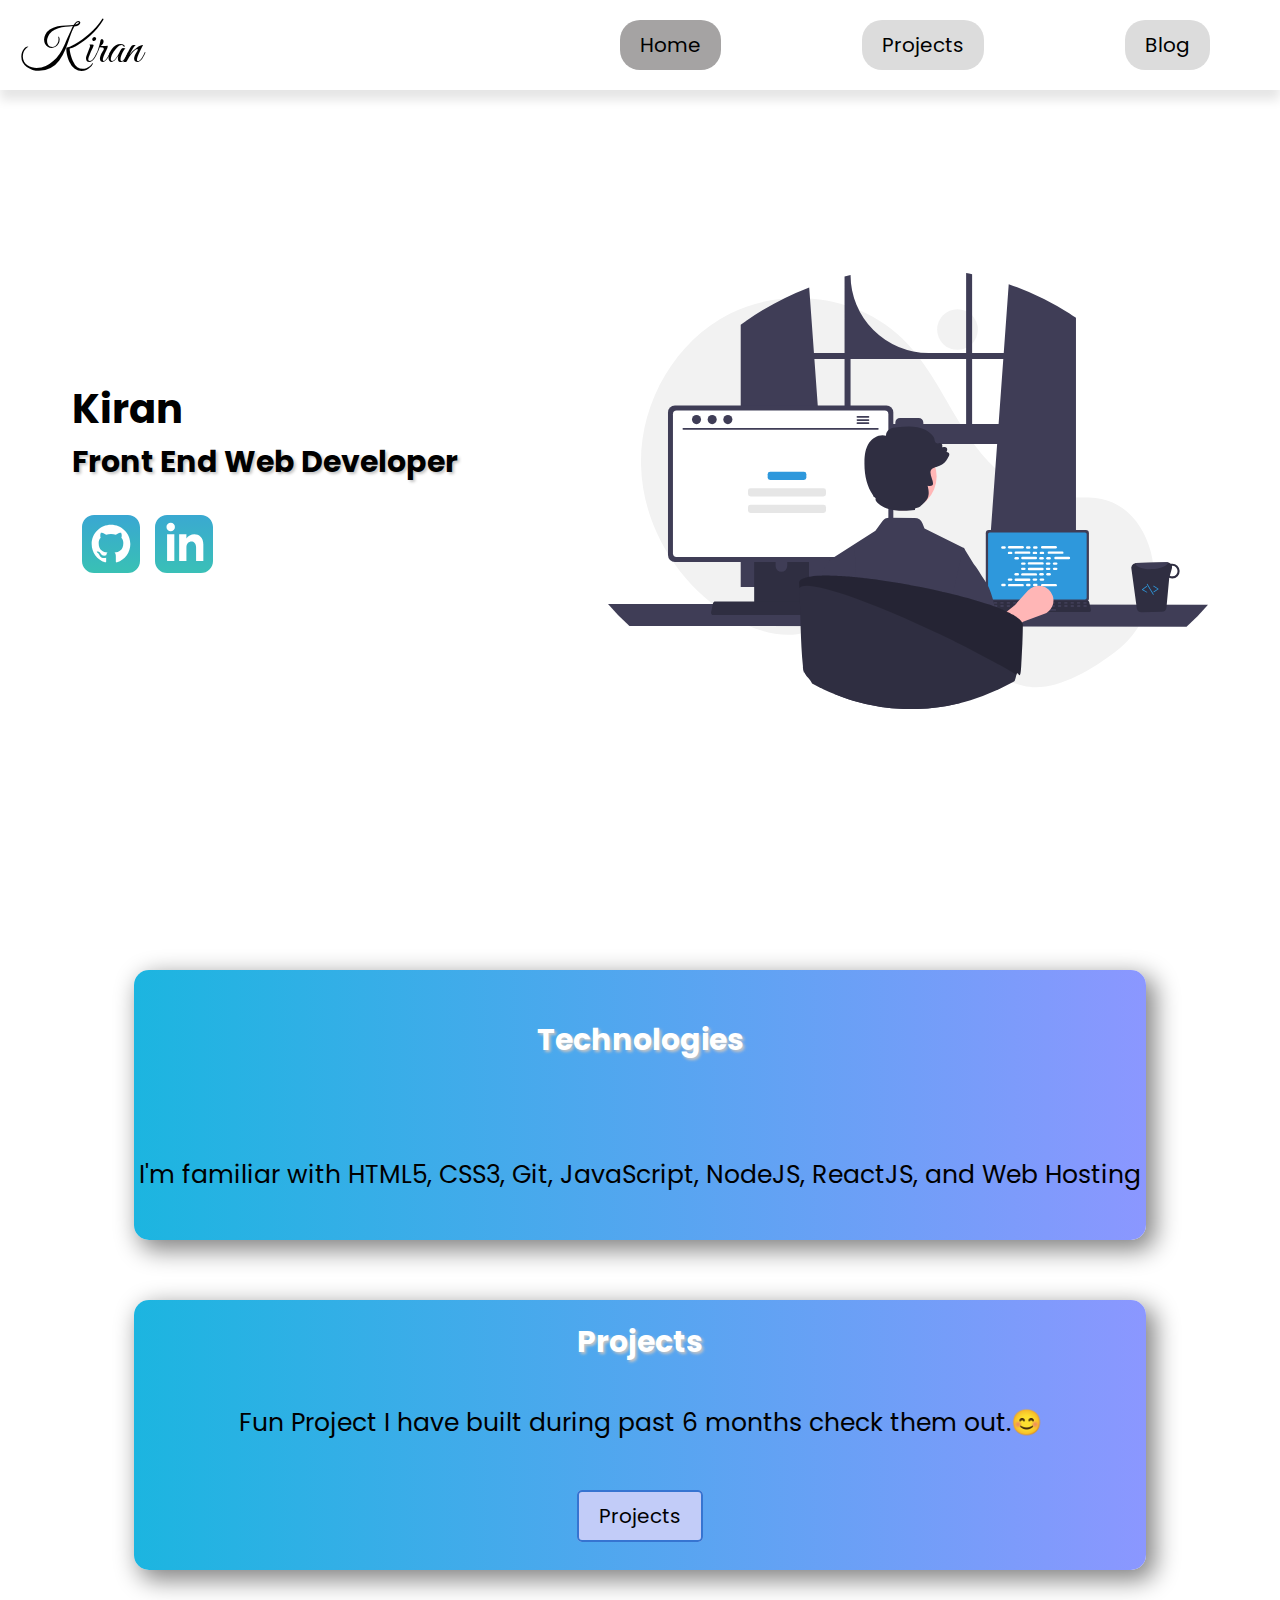
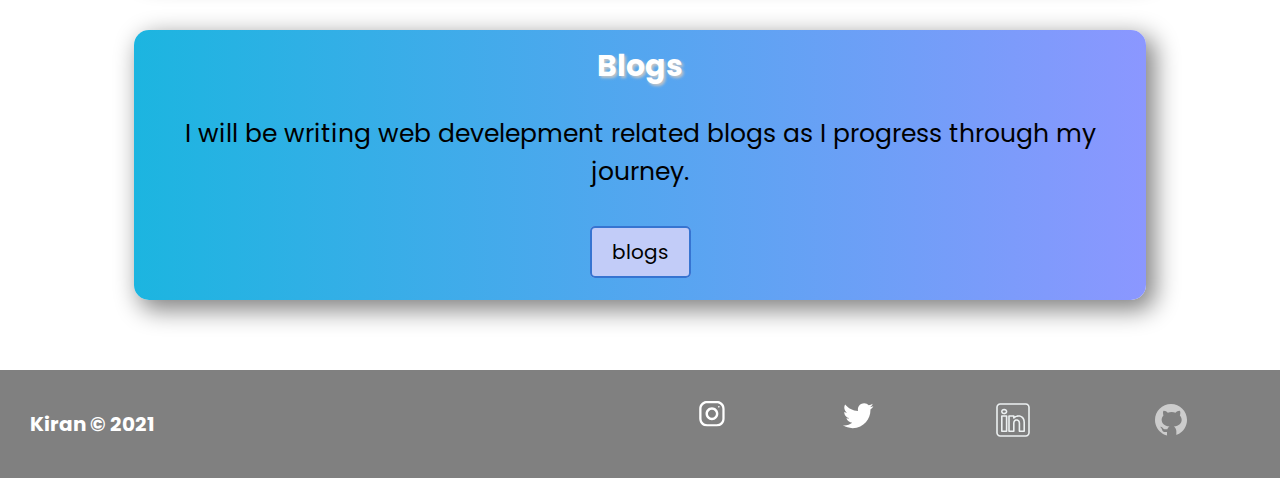
<file: index.html>
<!DOCTYPE html>
<html lang="en">
  <head>
    <meta charset="UTF-8" />
    <meta http-equiv="X-UA-Compatible" content="IE=edge" />
    <meta name="viewport" content="width=device-width, initial-scale=1.0" />
    <link rel="stylesheet" href="style.css" />
    <title>Web Developer</title>
  </head>
  <body>
    <header>
      <div class="logo">Kiran</div>
      <div class="links">
        <ul>
          <li id="active">Home</li>
          <li><a href="/projects.html">Projects</a></li>
          <li><a href="/blog.html">Blog</a></li>
        </ul>
      </div>
    </header>
    <div class="hero">
      <div class="intro-text">
        <h1>Kiran</h1>
        <h2>Front End Web Developer</h2>
        <div class="intro-social">
          <a href="https://github.com/kiranbabu7"
            ><img src="/img/github.svg" alt="github-social-link"
          /></a>
          <a href="https://www.linkedin.com/in/kiran-babu-51247a142/"
            ><img src="/img/linked-in.svg" alt="linkedin-social-link"
          /></a>
        </div>
      </div>
      <div class="hero-img">
        <img src="/img/hero-img.svg" alt="programmer in a chair" />
      </div>
    </div>
    <div class="main">
      <div class="tech">
        <h2>Technologies</h2>
        <p>
          I'm familiar with HTML5, CSS3, Git, JavaScript, NodeJS, ReactJS, and
          Web Hosting
        </p>
      </div>
      <div class="projects">
        <h2>Projects</h2>
        <p>Fun Project I have built during past 6 months check them out.😊</p>
        <span><a href="/projects.html">Projects</a></span>
      </div>
      <div class="blogs">
        <h2>Blogs</h2>
        <p>
          I will be writing web develepment related blogs as I progress through
          my journey.
        </p>
        <span><a href="/blog.html">blogs</a></span>
      </div>
    </div>
    <footer>
      <h4>Kiran © 2021</h4>
      <ul>
        <li>
          <a href="https://www.instagram.com/kiran_babu0/" target="_blank"
            ><img src="img/instagram 1.svg" alt="instagram-social-media"
          /></a>
        </li>
        <li>
          <a href="https://twitter.com/Kiran_Babu_v" target="_blank"
            ><img src="img/twitter 1.svg" alt="twitter-social-media"
          /></a>
        </li>
        <li>
          <a
            href="https://www.linkedin.com/in/kiran-babu-51247a142/"
            target="_blank"
            ><img src="img/footer-linkedin.svg" alt="linkedin-social-media"
          /></a>
        </li>
        <li>
          <a href="https://github.com/kiranbabu7" target="_blank"
            ><img src="img/footer-github.svg" alt="github-social-media"
          /></a>
        </li>
      </ul>
    </footer>
  </body>
</html>
</file>
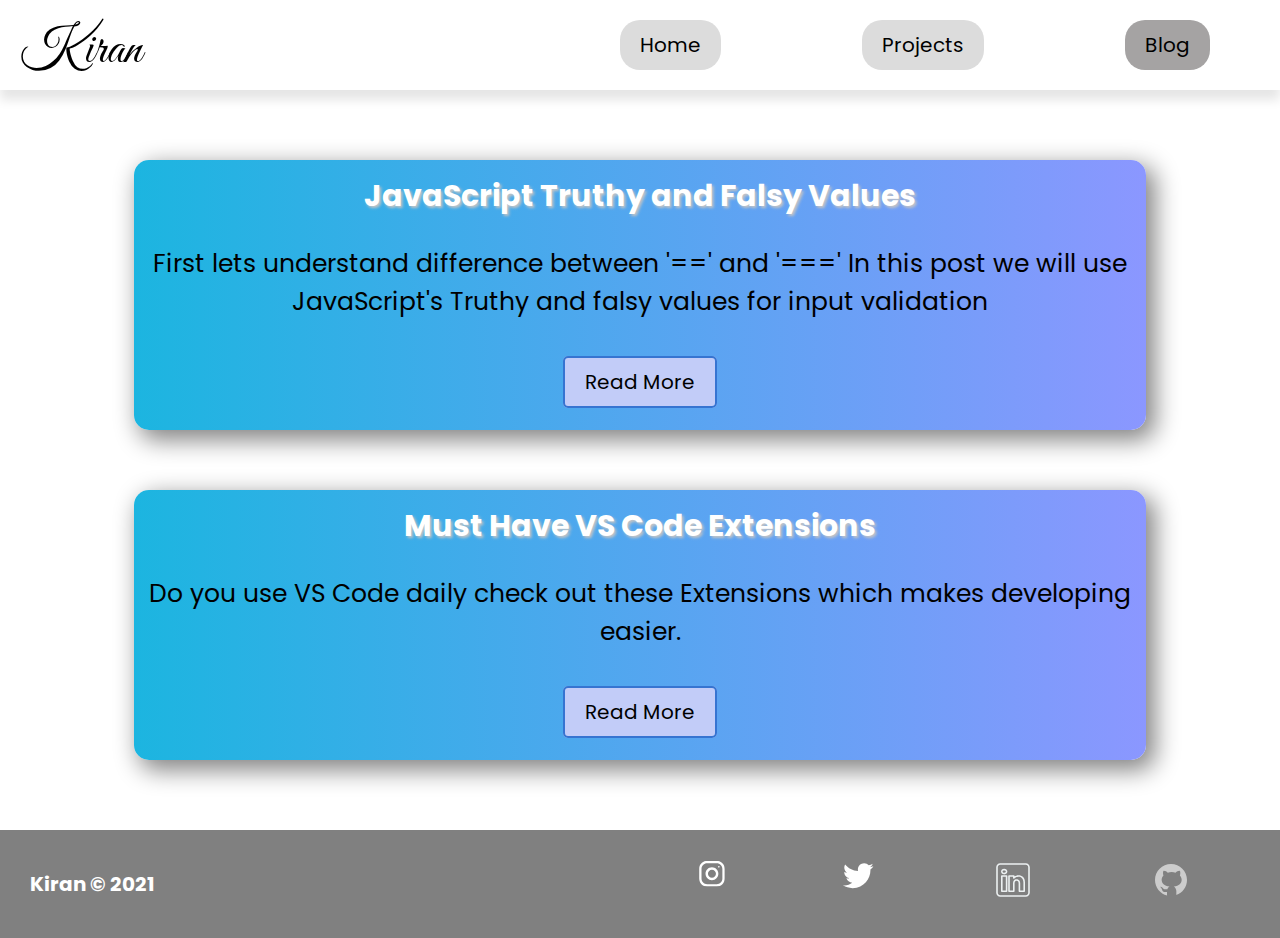
<file: blog.html>
<!DOCTYPE html>
<html lang="en">
  <head>
    <meta charset="UTF-8" />
    <meta http-equiv="X-UA-Compatible" content="IE=edge" />
    <meta name="viewport" content="width=device-width, initial-scale=1.0" />
    <link rel="stylesheet" href="style.css" />
    <title>Web Developer</title>
  </head>
  <body>
    <header>
      <div class="logo">Kiran</div>
      <div class="links">
        <ul>
          <li><a href="/index.html">Home</a></li>
          <li><a href="/projects.html">Projects</a></li>
          <li id="active"><a href="/blog.html">Blog</a></li>
        </ul>
      </div>
    </header>
    <div class="">
      <div class="main">
        <div>
          <h2>JavaScript Truthy and Falsy Values</h2>
          <p>
            First lets understand difference between '==' and '===' In this post
            we will use JavaScript's Truthy and falsy values for input
            validation
          </p>
          <span
            ><a
              target="_blank"
              href="https://kiran-babu.hashnode.dev/javascript-truthy-and-falsy"
              >Read More</a
            >
          </span>
        </div>
        <div>
          <h2>Must Have VS Code Extensions</h2>
          <p>
            Do you use VS Code daily check out these Extensions which makes
            developing easier.
          </p>
          <span
            ><a
              target="_blank"
              href="https://kiran-babu.hashnode.dev/must-have-vs-code-extensions-for-web-developers"
              >Read More</a
            >
          </span>
        </div>
      </div>
    </div>
    <footer>
      <h4>Kiran © 2021</h4>
      <ul>
        <li>
          <a href="https://www.instagram.com/kiran_babu0/" target="_blank"
            ><img src="img/instagram 1.svg" alt="instagram-social-media"
          /></a>
        </li>
        <li>
          <a href="https://twitter.com/Kiran_Babu_v" target="_blank"
            ><img src="img/twitter 1.svg" alt="twitter-social-media"
          /></a>
        </li>
        <li>
          <a
            href="https://www.linkedin.com/in/kiran-babu-51247a142/"
            target="_blank"
            ><img src="img/footer-linkedin.svg" alt="linkedin-social-media"
          /></a>
        </li>
        <li>
          <a href="https://github.com/kiranbabu7" target="_blank"
            ><img src="img/footer-github.svg" alt="github-social-media"
          /></a>
        </li>
      </ul>
    </footer>
  </body>
</html>
</file>
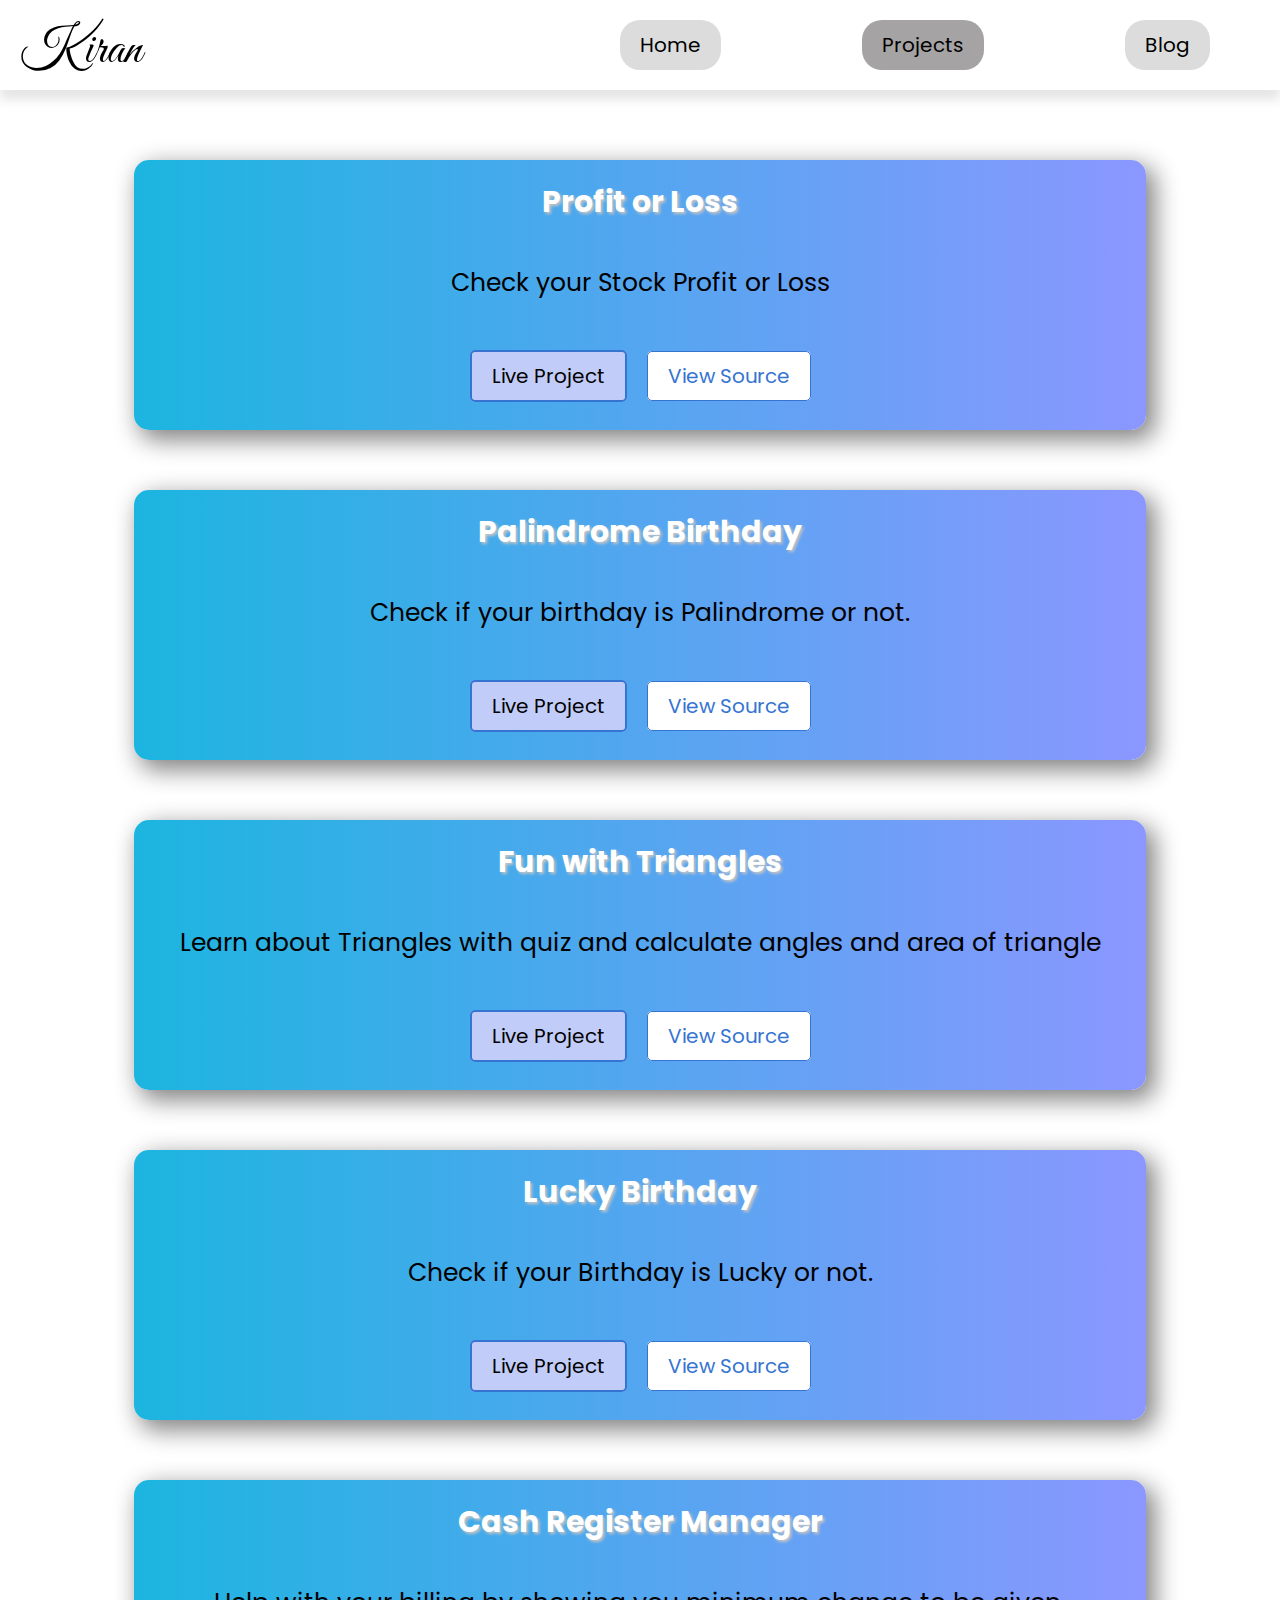
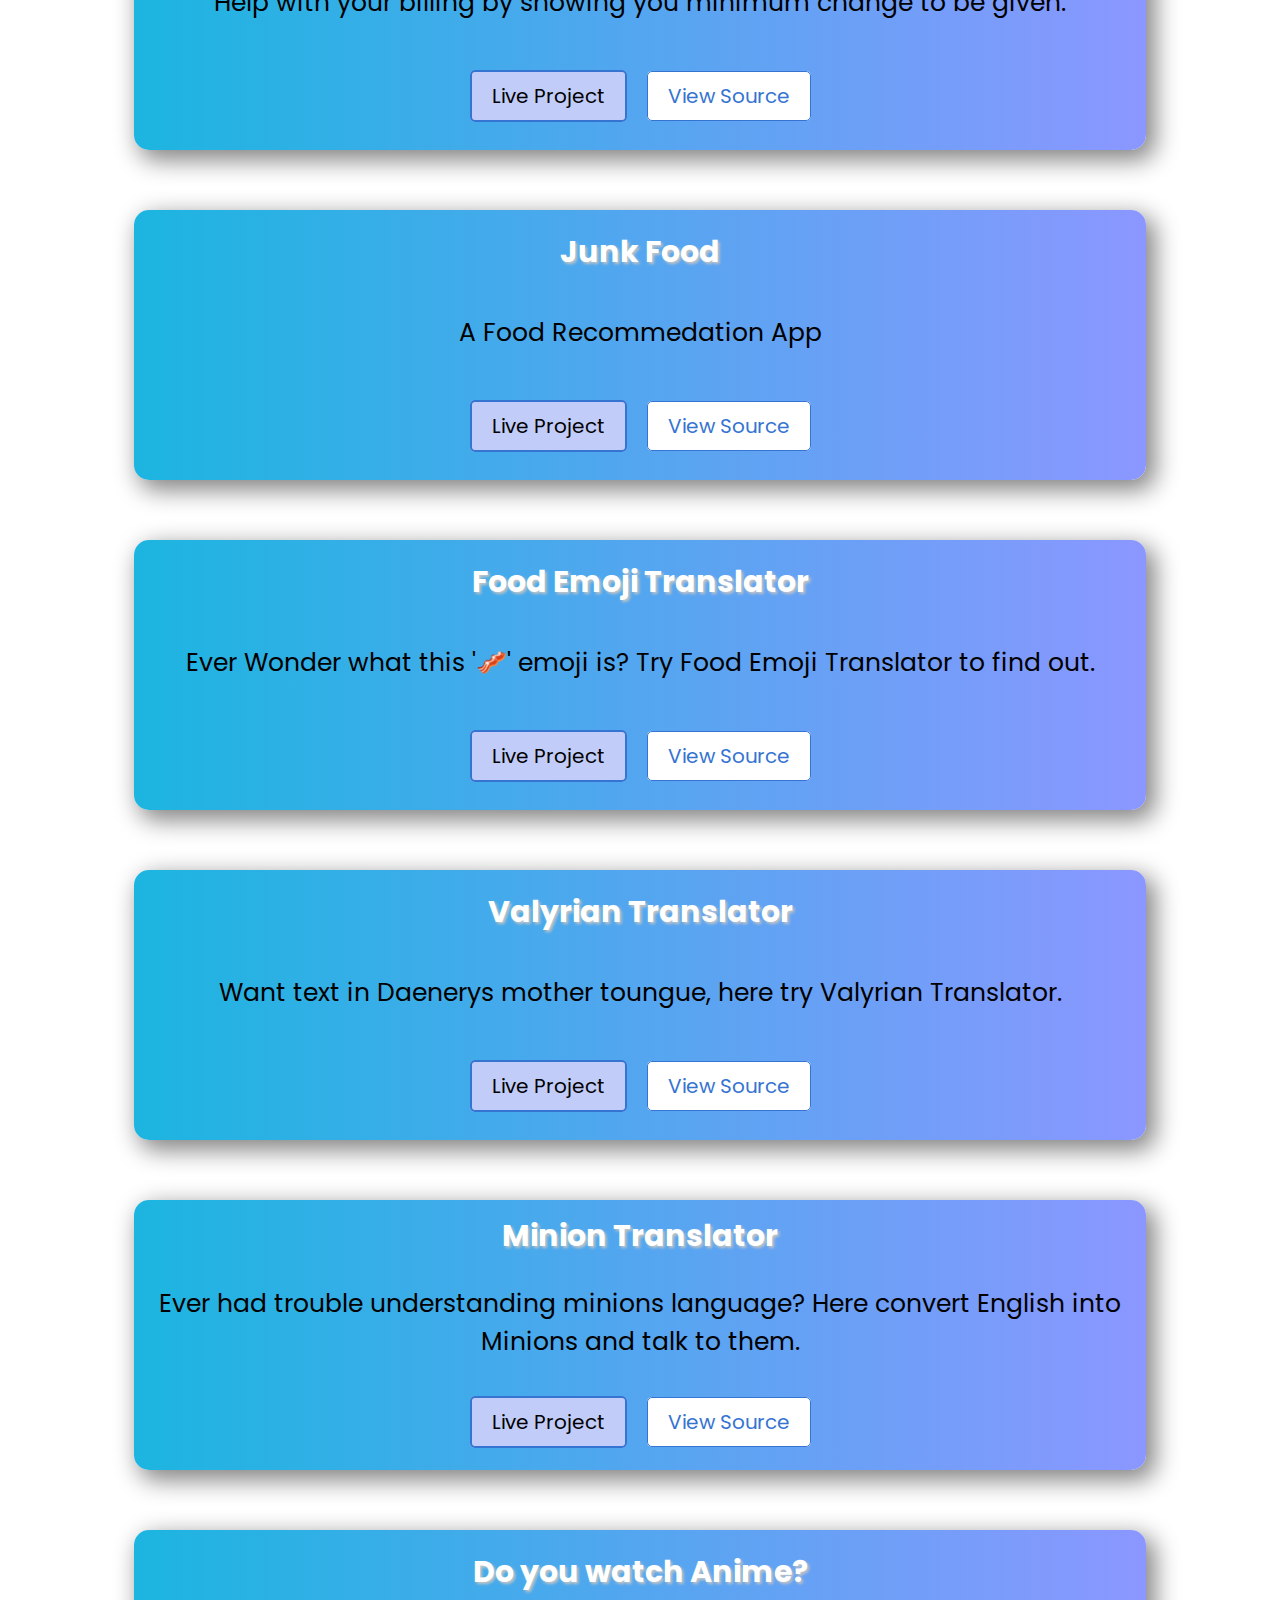
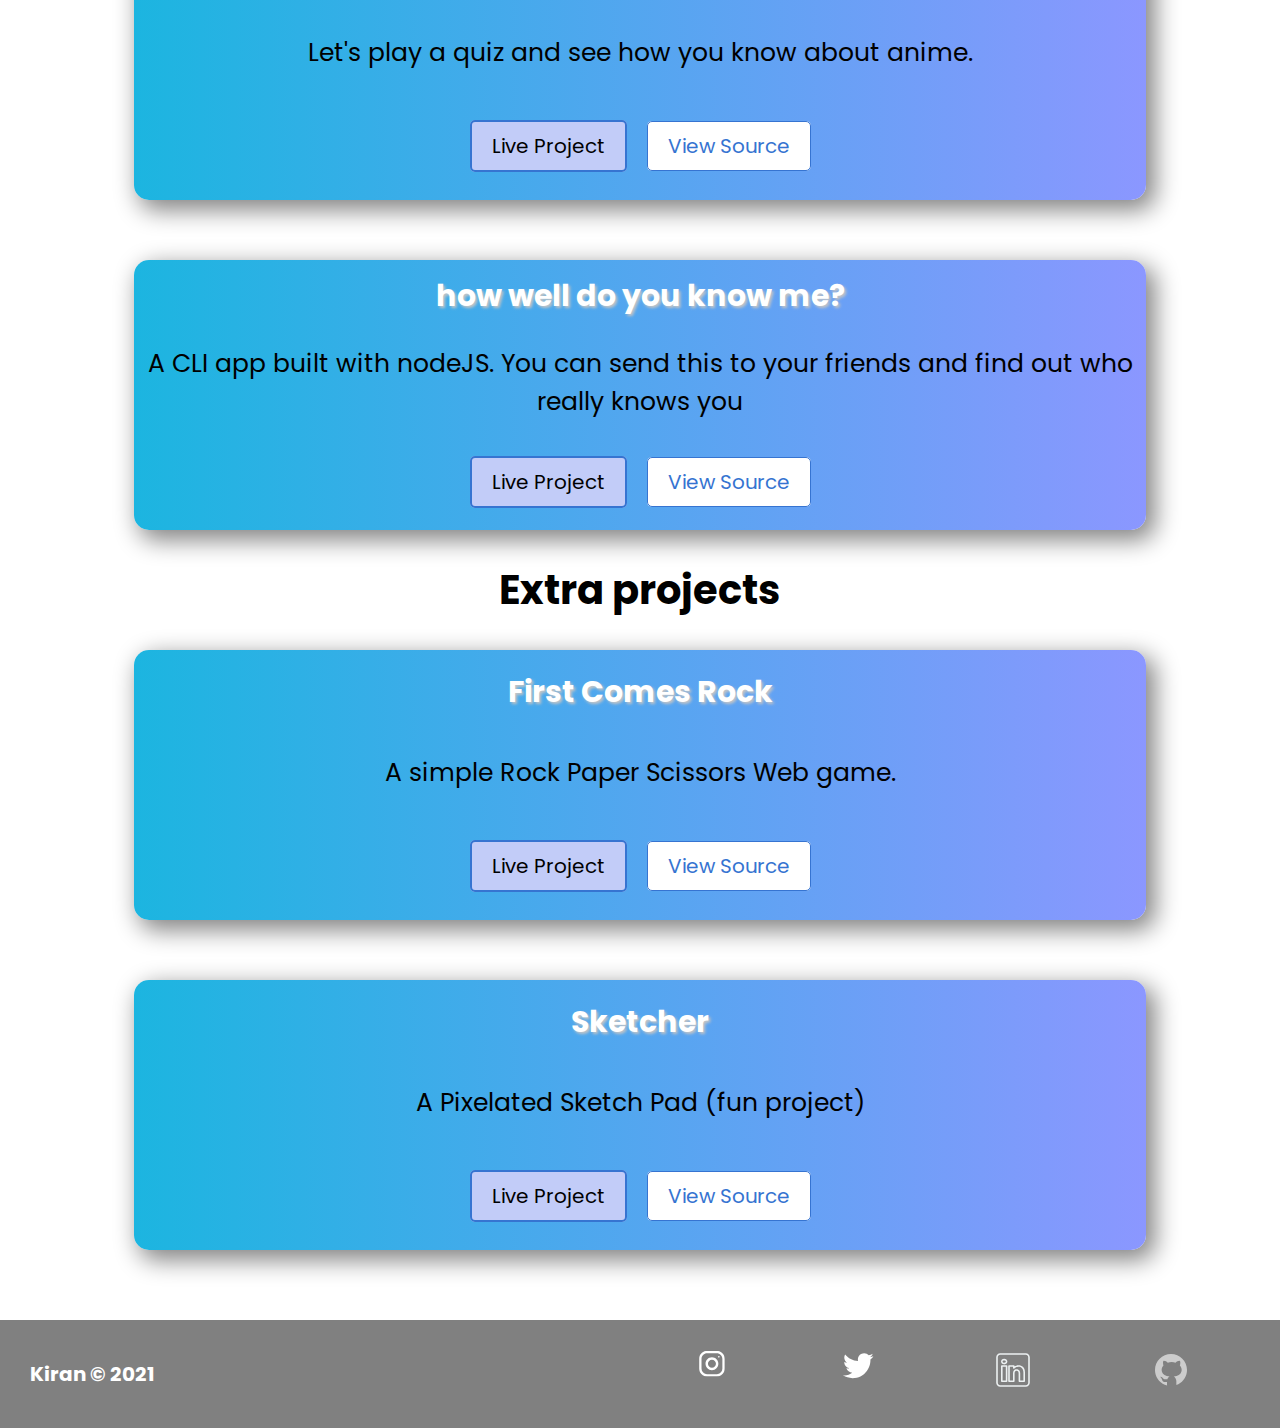
<file: projects.html>
<!DOCTYPE html>
<html lang="en">
  <head>
    <meta charset="UTF-8" />
    <meta http-equiv="X-UA-Compatible" content="IE=edge" />
    <meta name="viewport" content="width=device-width, initial-scale=1.0" />
    <link rel="stylesheet" href="style.css" />
    <title>Web Developer</title>
  </head>
  <body>
    <header>
      <div class="logo">Kiran</div>
      <div class="links">
        <ul>
          <li><a href="/index.html">Home</a></li>
          <li id="active"><a href="/projects.html">Projects</a></li>
          <li><a href="/blog.html">Blog</a></li>
        </ul>
      </div>
    </header>
    <div class="main">
      <div>
        <h2>Profit or Loss</h2>
        <p>Check your Stock Profit or Loss</p>
        <span
          ><a target="_blank" href="https://stock-p-or-l.netlify.app/"
            >Live Project</a
          ><a
            id="source"
            target="_blank"
            href="https://github.com/kiranbabu7/Stock-P-L"
            >View Source</a
          ></span
        >
      </div>
      <div>
        <h2>Palindrome Birthday</h2>
        <p>Check if your birthday is Palindrome or not.</p>
        <span
          ><a target="_blank" href="https://palindromeisbirthday.netlify.app/"
            >Live Project</a
          ><a
            id="source"
            target="_blank"
            href="https://github.com/kiranbabu7/Palindrome-Birthday"
            >View Source</a
          ></span
        >
      </div>
      <div>
        <h2>Fun with Triangles</h2>
        <p>
          Learn about Triangles with quiz and calculate angles and area of
          triangle
        </p>
        <span
          ><a target="_blank" href="https://mad-triangle.netlify.app/"
            >Live Project</a
          ><a
            id="source"
            target="_blank"
            href="https://github.com/kiranbabu7/Fun-with-Triangles"
            >View Source</a
          ></span
        >
      </div>
      <div>
        <h2>Lucky Birthday</h2>
        <p>Check if your Birthday is Lucky or not.</p>
        <span
          ><a
            target="_blank"
            href="https://lucky-birthdays-checker.netlify.app/"
            >Live Project</a
          ><a
            id="source"
            target="_blank"
            href="https://github.com/kiranbabu7/Lucky-birthday"
            >View Source</a
          ></span
        >
      </div>
      <div>
        <h2>Cash Register Manager</h2>
        <p>Help with your billing by showing you minimum change to be given.</p>
        <span
          ><a target="_blank" href="https://cash-registerer.netlify.app/"
            >Live Project</a
          ><a
            id="source"
            target="_blank"
            href="https://github.com/kiranbabu7/Cash-Register"
            >View Source</a
          ></span
        >
      </div>
      <div>
        <h2>Junk Food</h2>
        <p>A Food Recommedation App</p>
        <span
          ><a target="_blank" href="https://junkie-food.netlify.app/"
            >Live Project</a
          ><a
            id="source"
            target="_blank"
            href="https://github.com/kiranbabu7/Junk-Food"
            >View Source</a
          ></span
        >
      </div>
      <div>
        <h2>Food Emoji Translator</h2>
        <p>
          Ever Wonder what this '🥓' emoji is? Try Food Emoji Translator to find
          out.
        </p>
        <span
          ><a target="_blank" href="https://foodemojis.netlify.app/"
            >Live Project</a
          ><a
            id="source"
            target="_blank"
            href="https://github.com/kiranbabu7/Food-Emoji-Translator"
            >View Source</a
          ></span
        >
      </div>
      <div>
        <h2>Valyrian Translator</h2>
        <p>
          Want text in Daenerys mother toungue, here try Valyrian Translator.
        </p>
        <span
          ><a target="_blank" href="https://valyriantranslated.netlify.app/"
            >Live Project</a
          ><a
            id="source"
            target="_blank"
            href="https://github.com/kiranbabu7/valyrian-Translator"
            >View Source</a
          ></span
        >
      </div>
      <div>
        <h2>Minion Translator</h2>
        <p>
          Ever had trouble understanding minions language? Here convert English
          into Minions and talk to them.
        </p>
        <span
          ><a target="_blank" href="https://minions-trans.netlify.app/"
            >Live Project</a
          ><a
            id="source"
            target="_blank"
            href="https://github.com/kiranbabu7/Minion-Translator"
            >View Source</a
          ></span
        >
      </div>
      <div>
        <h2>Do you watch Anime?</h2>
        <p>Let's play a quiz and see how you know about anime.</p>
        <span
          ><a
            target="_blank"
            href="https://replit.com/@kiran09/Mark-2?embed=1&output=1"
            >Live Project</a
          ><a
            id="source"
            target="_blank"
            href="https://github.com/kiranbabu7/Neog-Camp-level-0/tree/main/mark%202"
            >View Source</a
          ></span
        >
      </div>
      <div>
        <h2>how well do you know me?</h2>
        <p>
          A CLI app built with nodeJS. You can send this to your friends and
          find out who really knows you
        </p>
        <span
          ><a
            target="_blank"
            href="https://replit.com/@kiran09/mark-1?embed=1&output=1#index.js"
            >Live Project</a
          ><a
            id="source"
            target="_blank"
            href="https://github.com/kiranbabu7/Neog-Camp-level-0/tree/main/mark%201"
            >View Source</a
          ></span
        >
      </div>
      <h1>Extra projects</h1>
      <div>
        <h2>First Comes Rock</h2>
        <p>A simple Rock Paper Scissors Web game.</p>
        <span
          ><a
            target="_blank"
            href="https://kiranbabu7.github.io/FirstComesRock/"
            >Live Project</a
          ><a
            id="source"
            target="_blank"
            href="https://github.com/kiranbabu7/FirstComesRock"
            >View Source</a
          ></span
        >
      </div>
      <div>
        <h2>Sketcher</h2>
        <p>A Pixelated Sketch Pad (fun project)</p>
        <span
          ><a target="_blank" href="https://kiranbabu7.github.io/Sketcher/"
            >Live Project</a
          ><a
            id="source"
            target="_blank"
            href="https://github.com/kiranbabu7/Sketcher"
            >View Source</a
          ></span
        >
      </div>
    </div>
    <footer>
      <h4>Kiran © 2021</h4>
      <ul>
        <li>
          <a href="https://www.instagram.com/kiran_babu0/" target="_blank"
            ><img src="img/instagram 1.svg" alt="instagram-social-media"
          /></a>
        </li>
        <li>
          <a href="https://twitter.com/Kiran_Babu_v" target="_blank"
            ><img src="img/twitter 1.svg" alt="twitter-social-media"
          /></a>
        </li>
        <li>
          <a
            href="https://www.linkedin.com/in/kiran-babu-51247a142/"
            target="_blank"
            ><img src="img/footer-linkedin.svg" alt="linkedin-social-media"
          /></a>
        </li>
        <li>
          <a href="https://github.com/kiranbabu7" target="_blank"
            ><img src="img/footer-github.svg" alt="github-social-media"
          /></a>
        </li>
      </ul>
    </footer>
  </body>
</html>
</file>
<file: style.css>
@import url("https://fonts.googleapis.com/css2?family=Great+Vibes&display=swap");
@import url("https://fonts.googleapis.com/css2?family=Poppins:wght@300&display=swap");
* {
  margin: 0;
  padding: 0;
  box-sizing: border-box;
}
html {
  font-size: 62.5%;
}
body {
  font-size: 2rem;
  font-family: "Poppins", sans-serif;
}
a {
  text-decoration: none;
  color: black;
}
p {
  font-size: 2.5rem;
}
header {
  display: flex;
  flex-wrap: wrap;
  justify-content: space-between;
  padding-top: 1rem;
  align-items: center;
  min-height: 10vh;
  box-shadow: 0px 10px 10px rgb(0 0 0 / 10%);
  z-index: 2;
  position: relative;
}
.logo {
  flex: 1 1 20rem;
  margin-left: 2rem;
  font-size: 5rem;
  font-family: "Great Vibes", cursive;
}
#active {
  background-color: rgb(165, 163, 163);
}
.links {
  flex: 1 1 40rem;
  padding-bottom: 1rem;
}
.links li {
  background-color: gainsboro;
  padding: 1rem 2rem;
  border-radius: 20px;
}
.links ul {
  display: flex;
  justify-content: space-around;
  list-style: none;
}
.hero {
  min-height: 90vh;
  display: flex;
  flex-wrap: wrap;
  justify-content: center;
  align-items: center;
}
.hero h2 {
  color: black;
}
.hero-img img {
  flex: 1 1 30rem;
  width: 60rem;
  margin-left: 15rem;
}
.intro-social {
  margin: 3rem 0;
}
.intro-social a {
  padding: 0 0 0 1rem;
}
.main {
  display: flex;
  flex-direction: column;
  text-align: center;
  padding: 4rem;
  width: 90%;
  margin: auto;
}
.main div {
  min-height: 30vh;
  display: flex;
  justify-content: space-around;
  flex-direction: column;
  background: linear-gradient(90deg, #1cb5e0 0%, #8b97ff 100%);
  box-shadow: 7px 8px 25px 2px rgb(131, 131, 131);
  margin: 3rem;
  border-radius: 15px;
}
h2 {
  color: white;
  text-shadow: 2px 2px 3px rgb(197, 197, 197);
}
.main span {
  margin: 2rem;
}
.main a {
  padding: 1rem 2rem;
  margin: 1rem;
  background-color: rgb(194, 204, 248);
  color: rgb(0, 0, 0);
  border-radius: 5px;
  text-decoration: none;
  border: 2px solid rgb(54, 116, 209);
}
.main a:hover {
  background-color: rgb(153, 194, 255);
  border: 3px solid rgb(255, 255, 255);
}
.main #source {
  background-color: white;
  color: rgb(54, 116, 209);
  border: 1px solid rgb(54, 116, 209);
}
.main #source:hover {
  background-color: rgb(54, 116, 209);
  color: white;
  border: 3px solid white;
}
footer {
  min-height: 10vh;
  display: flex;
  padding: 3rem;
  flex-wrap: wrap;
  background-color: gray;
  color: white;
  align-items: center;
  justify-content: space-between;
}
footer h4 {
  flex: 1 1 30rem;
}
footer ul {
  flex: 1 1 30rem;
  display: flex;
  justify-content: space-around;
}
ul {
  list-style: none;
}

@media screen and (max-width: 911px) {
  .logo {
    display: flex;
    padding-bottom: 1.5rem;
    justify-content: center;
  }
  .main {
    width: 100%;
    padding: 2rem;
  }
  footer h4 {
    text-align: center;
  }
  .hero {
    padding: 2rem;
  }
  .intro-text {
    padding: 2rem;
    margin: 2rem;
  }
  .hero-img img {
    width: 30rem;
    margin: 0;
  }
}
</file>
